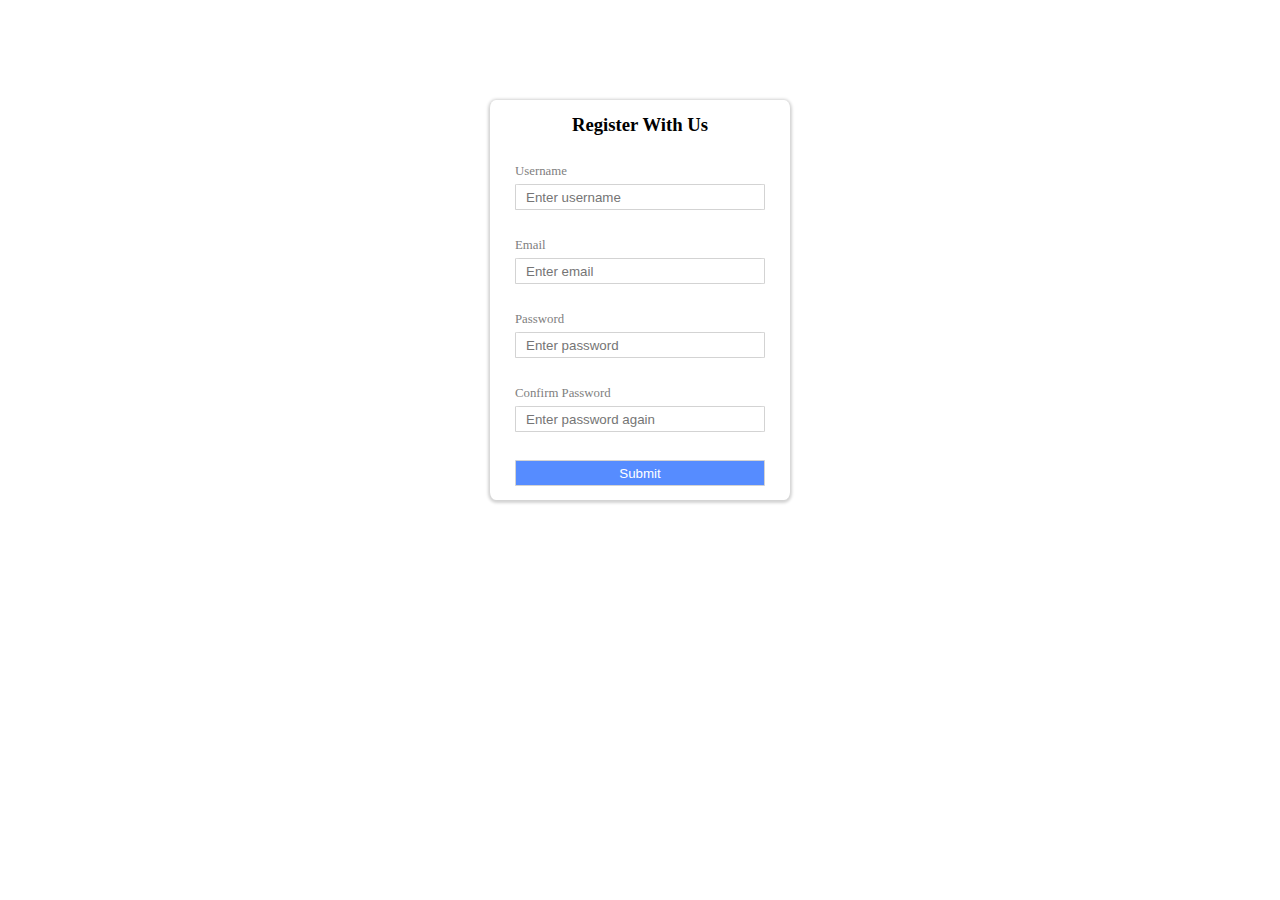
<file: 01表单验证/index.html>
<!DOCTYPE html>
<html>
    <head>
        <meta charset="utf-8">
        <title>form-vaildator</title>
        <link rel="stylesheet" href="index.css">
        <script defer src="index.js"></script>
    </head>
    <body>
        <div class="forms">
            <h3>Register With Us</h3>
            <div class="forminput">
                <span>Username</span>
                <input type="text" name="username" placeholder="Enter username">
                <small>Error message</small>
            </div>
            <div class="forminput">
                <span>Email</span>
                <input type="text" name="email"  placeholder="Enter email">
                <small>Error message</small>
                </div>
                <div class="forminput">
                    <span>Password</span>
                    <input type="password" name="password" placeholder="Enter password" >
                    <small>Error message</small>
                </div>
                <div class="forminput">
                    <span>Confirm Password</span>
                    <input type="password" name="passwordagain" placeholder="Enter password again">
                    <small>Error message</small>
                </div>
                <div>
                    <input type="submit" value="Submit" name="button">
                </div>
        </div>
    </body>
</html>
</file>
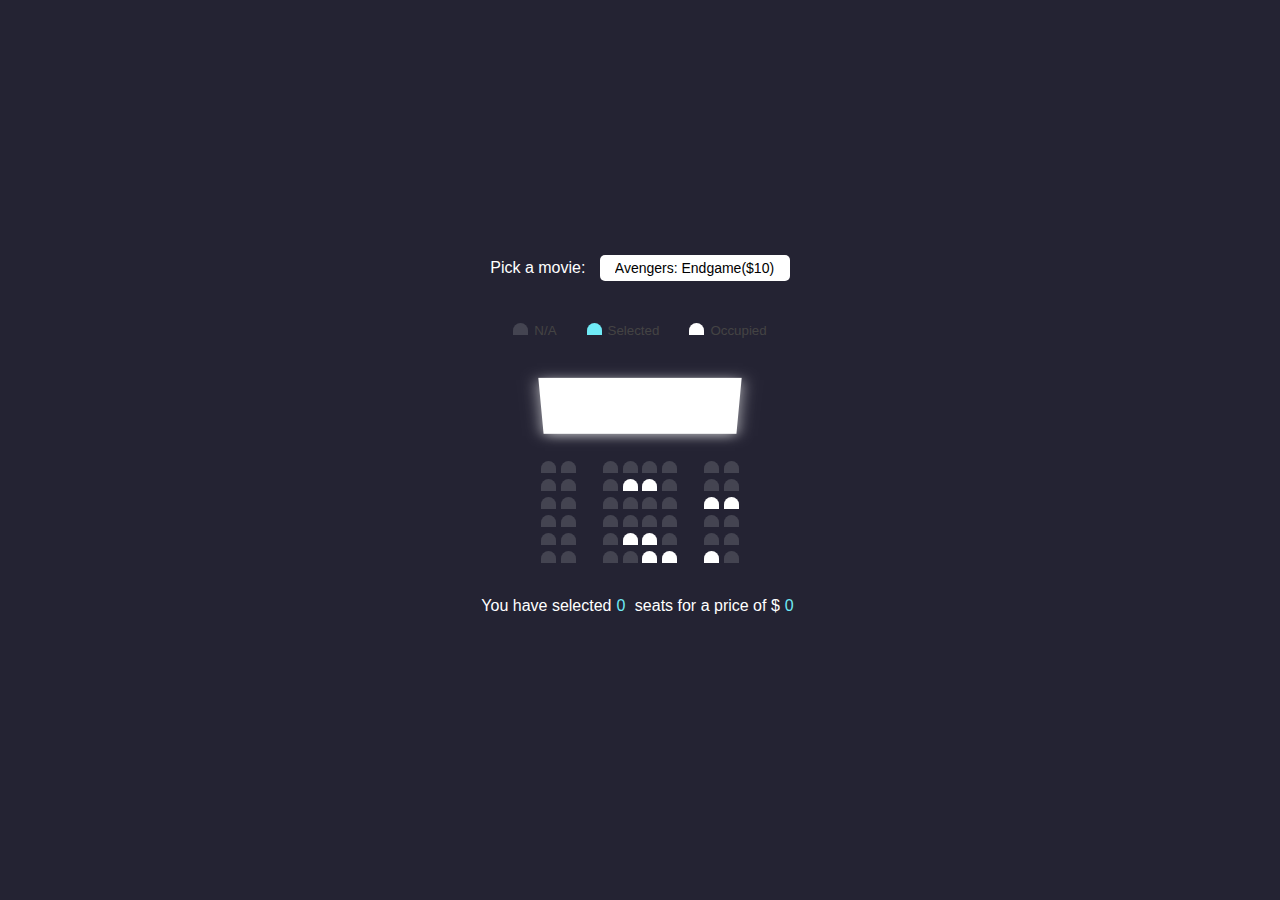
<file: 02电影票预订/index.html>
<!DOCTYPE html>
<html>
    <head>
        <title>电影票预订</title>
        <meta charset="utf-8">
        <link rel="stylesheet" href="style.css">
        <script defer src="script.js"></script>
    </head>
    <body>
        <form >
            <span>Pick a movie:</span>
            <select name="movies">
            <option value="10">Avengers: Endgame($10)</option>
            <option value="12">Jocker($12)</option>
            <option value="8">Toy Story 4($8)</option>
            <option value="9">The Lion King($9)</option>
            </select>
        </form>
        <div id="middleMessage">
            <div>
            <div></div><small>N/A</small>
            </div>
            <div>
                <div></div><small>Selected</small>
            </div>
            <div>
                <div></div><small>Occupied</small>
            </div>
        </div>
        <div id="container">
        <div id="screen"></div>
        <div id="seatArea">
            <div class="row">
                <div class="leftseat">
                    <span class="seat"></span>
                    <span class="seat"></span>
                </div>
                <div class="middleseat">
                    <span class="seat"></span>
                    <span class="seat"></span>
                    <span class="seat"></span>
                    <span class="seat"></span>
                </div>
                <div class="rightseat">
                    <span class="seat"></span>
                    <span class="seat"></span>
                </div>
            </div>
            <div class="row">
                <div class="leftseat">
                    <span class="seat"></span>
                    <span class="seat"></span>
                </div>
                <div class="middleseat">
                    <span class="seat"></span>
                    <span class="seatOccupied"></span>
                    <span class="seatOccupied"></span>
                    <span class="seat"></span>
                </div>
                <div class="rightseat">
                    <span class="seat"></span>
                    <span class="seat"></span>
                </div>
            </div>
            <div class="row">
                <div class="leftseat">
                    <span class="seat"></span>
                    <span class="seat"></span>
                </div>
                <div class="middleseat">
                    <span class="seat"></span>
                    <span class="seat"></span>
                    <span class="seat"></span>
                    <span class="seat"></span>
                </div>
                <div class="rightseat">
                    <span class="seatOccupied"></span>
                    <span class="seatOccupied"></span>
                </div>
            </div>
            <div class="row">
                <div class="leftseat">
                    <span class="seat"></span>
                    <span class="seat"></span>
                </div>
                <div class="middleseat">
                    <span class="seat"></span>
                    <span class="seat"></span>
                    <span class="seat"></span>
                    <span class="seat"></span>
                </div>
                <div class="rightseat">
                    <span class="seat"></span>
                    <span class="seat"></span>
                </div>
            </div>
            <div class="row">
                <div class="leftseat">
                    <span class="seat"></span>
                    <span class="seat"></span>
                </div>
                <div class="middleseat">
                    <span class="seat"></span>
                    <span class="seatOccupied"></span>
                    <span class="seatOccupied"></span>
                    <span class="seat"></span>
                </div>
                <div class="rightseat">
                    <span class="seat"></span>
                    <span class="seat"></span>
                </div>
            </div>
            <div class="row">
                <div class="leftseat">
                    <span class="seat"></span>
                    <span class="seat"></span>
                </div>
                <div class="middleseat">
                    <span class="seat"></span>
                    <span class="seat"></span>
                    <span class="seatOccupied"></span>
                    <span class="seatOccupied"></span>
                </div>
                <div class="rightseat">
                    <span class="seatOccupied"></span>
                    <span class="seat"></span>
                </div>
            </div>
        </div>
        </div>
        <div id="message">You have selected<span>0</span>
        seats for a price of $<span>0</span>
        </div>
    </body>
</html>
</file>
<file: 01表单验证/index.css>
*{
    margin: 0;
    padding: 0;
    box-sizing: border-box;
}

.forms{
    width: 300px;
    height: 400px;
   background-color:#fff;
   display: flex;
   flex-direction: column;
   justify-content: space-around;
   align-items: center;
   margin: 100px auto;
   box-shadow: 0px 1px 3px 2px lightgrey;
   border-radius: 2%;
}

.forms div{
   color:gray;
   font-size: 0.8em;
}
.forms input{
    border: 1px solid lightgrey;
    border-radius: 2%;
    height: 26px;
    width: 250px;
    padding-left: 10px;
}
input[type="submit"]{
    background-color: rgba(0, 81, 255, 0.664);
    color: #fff;
    padding-right: 10px;
}
.forms span{
    display: block;
    margin-bottom: 5px;
}
.forms input:focus{
    outline: 0;
    border-color: #777;/*更换焦点时边框颜色*/
}

/*错误显示框*/
.forms small{
    position: absolute;
    color: #e74c3c;/*错误显示的颜色*/
    bottom: -14px;
    left: 0;
    visibility: hidden;
}

/*失败类*/
.forms .error input{
    border-color: #e74c3c;
}
.forms .error small{
    visibility: visible;
}


/*成功类样式*/
.forms .success input{
    border-color: #2ecc71;
} 

/*绝对定位small*/
.forminput{
    position: relative;
}
</file>
<file: 02电影票预订/style.css>
*{
    margin: 0;
    padding: 0;
    box-sizing: border-box;
}
body{
    background-color: #242333;
    display: flex;
    flex-direction: column;
    justify-content: center;
    align-items: center;
    height: 100vh;
    color: #fff;
    font-family: Verdana, Geneva, Tahoma, sans-serif;
}
select{
    background-color: #fff;
    border: 0;
    border-radius: 5px;
    font-size: 14px;
    margin-left: 10px;
    padding: 5px 15px 5px 15px;
    appearance: none;/*取消下拉箭头*/
}
#middleMessage{
    display: flex;
    flex-direction: row;
    justify-content: space-evenly;
    align-items: center;
    margin: 25px 25px 0 25px;
}
#middleMessage>div{
    padding: 15px;
    color: #444;
}
#middleMessage div:nth-child(1) div{
    width: 15px;
  height: 12px;
  display: inline-block;
  border-top-left-radius:10px ;
  border-top-right-radius: 10px;
  background-color: #444451;
  margin-right: 6px;
}
#middleMessage div:nth-child(2) div{
    width: 15px;
    height: 12px;
    display: inline-block;
    border-top-left-radius:10px ;
    border-top-right-radius: 10px;
    background-color: #6feaf6;
    margin-right: 6px; 
}
#middleMessage div:nth-child(3) div{
    width: 15px;
    height:12px;
    display: inline-block;
    border-top-left-radius:10px ;
    border-top-right-radius: 10px;
    background-color: #fff;
    margin-right: 6px; 
}
.seat{
    display: inline-block;
    width: 15px;
    height: 12px;
    border-top-left-radius:10px;
    border-top-right-radius: 10px;
    background-color: #444451;
    margin: 0px 0.25px;
}
.seat:hover{
   transform: scale(1.2);/*增大1.2倍*/
}
.seatOccupied{
    display: inline-block;
    width: 15px;
    height: 12px;
    border-top-left-radius:10px;
    border-top-right-radius: 10px;
    background-color: #fff;
    margin: 0px 0.25px;
}
.seatSelected{
    background-color: #6feaf6;
    display: inline-block;
    width: 15px;
    height: 12px;
    border-top-left-radius:10px;
    border-top-right-radius: 10px;
    margin: 0px 0.25px;
}
.row{
    display: flex;
    flex-direction: row;
    justify-content: space-between;
    align-items: center;
    width: 198px;
    height: 18px;
}
.leftseat{
    margin-right: 20px;
}
.rightseat{
    margin-left: 20px;
}

#message span{
    display: inline-block;
    color: #6feaf6;
    padding: 0px 5px;
    text-align: center;
}

#message{
    margin: 30px;
}
#container{
    perspective: 1000px;/*设置3D元素距离视图距离，子元素将获得透视效果*/
}
#screen{
    background-color: #fff;
    height: 75px;
    margin: 15px 0;
    width: 100%;
    margin: 15px 0;
    transform: rotateX(-45deg);
    box-shadow: 0px 3px 15px rgba(255, 255, 255, 0.7);
}
</file>
